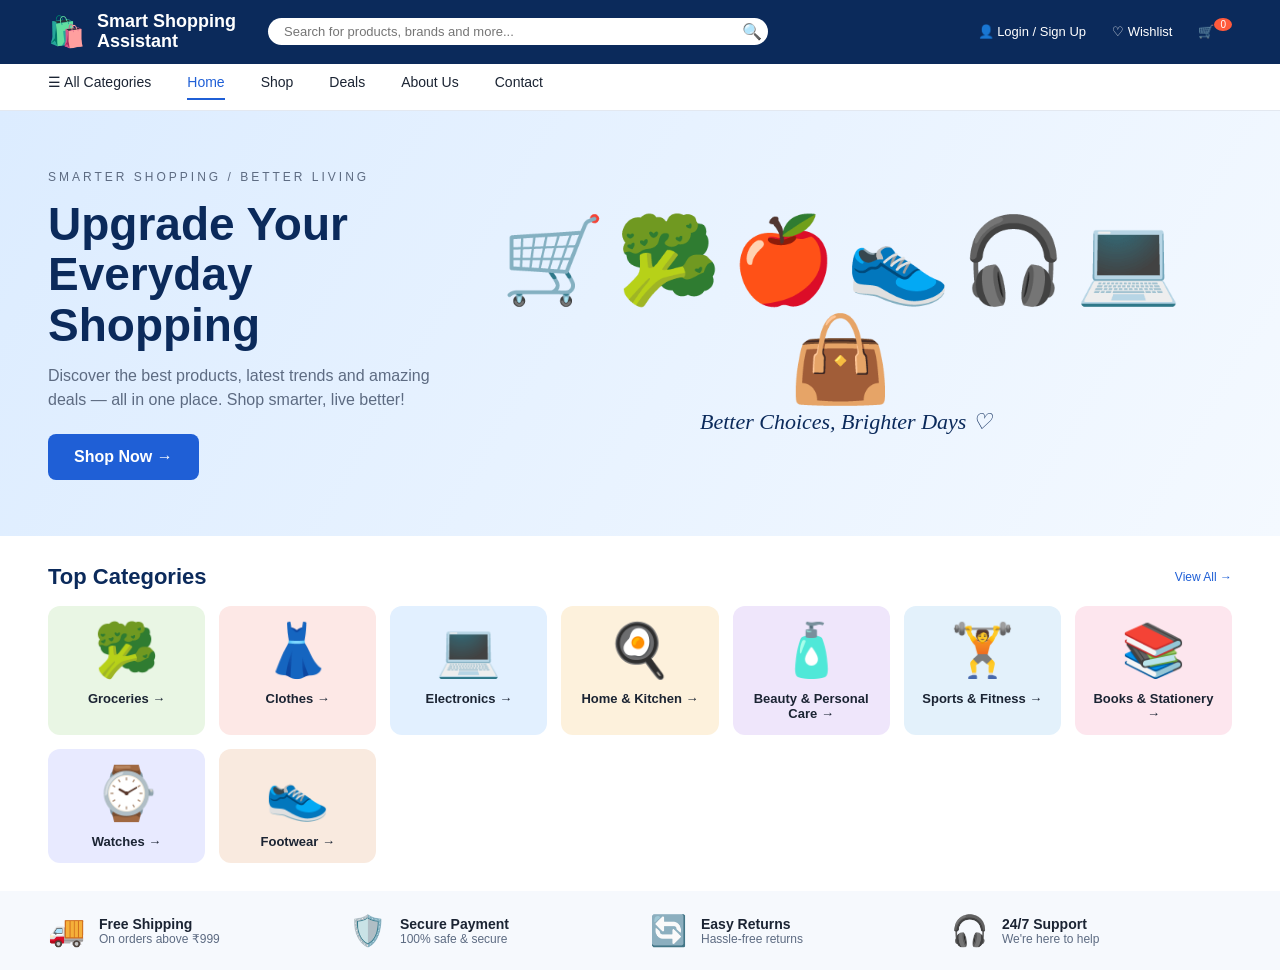
<file: index.html>
<!DOCTYPE html>
<html lang="en">

<head>
    <meta charset="UTF-8">
    <meta name="viewport" content="width=device-width,initial-scale=1">
    <title>Smart Shopping Assistant</title>
    <link rel="stylesheet" href="style.css">
</head>

<body>
    <header class="header">
        <div class="logo"><span class="ic">🛍️</span>
            <div>Smart Shopping<br>Assistant</div>
        </div>
        <div class="search"><input placeholder="Search for products, brands and more..."><button>🔍</button></div>
        <div class="hdr-actions"><a href="#">👤 Login / Sign Up</a><a href="#">♡ Wishlist</a><a
                href="dashboard.html">🛒<span class="badge" id="cartCount">0</span></a></div>
    </header>
    <nav class="nav">
        <a>☰ All Categories</a>
        <a class="active" href="index.html">Home</a><a href="dashboard.html">Shop</a><a href="#">Deals</a><a
            href="#">About Us</a><a href="#">Contact</a>
    </nav>

    <section class="hero">
        <div>
            <small>SMARTER SHOPPING / BETTER LIVING</small>
            <h1>Upgrade Your<br>Everyday Shopping</h1>
            <p>Discover the best products, latest trends and amazing deals — all in one place. Shop smarter, live
                better!</p>
            <a class="btn" href="dashboard.html">Shop Now →</a>
        </div>
        <div class="hero-art">🛒🥦🍎👟🎧💻👜<em>Better Choices, Brighter Days ♡</em></div>
    </section>

    <section class="section">
        <div class="sec-head">
            <h2>Top Categories</h2><a href="dashboard.html">View All →</a>
        </div>
        <div class="cats" id="cats"></div>
    </section>

    <section class="features">
        <div class="feat"><span class="em">🚚</span>
            <div><b>Free Shipping</b>On orders above ₹999</div>
        </div>
        <div class="feat"><span class="em">🛡️</span>
            <div><b>Secure Payment</b>100% safe &amp; secure</div>
        </div>
        <div class="feat"><span class="em">🔄</span>
            <div><b>Easy Returns</b>Hassle-free returns</div>
        </div>
        <div class="feat"><span class="em">🎧</span>
            <div><b>24/7 Support</b>We're here to help</div>
        </div>
    </section>

    <script src="data.js"></script>
    <script>
        document.getElementById('cats').innerHTML = CATEGORIES.map(c =>
            `<a class="cat" href="dashboard.html?cat=${encodeURIComponent(c.name)}" style="background:${c.bg}"><span class="em">${c.icon}</span>${c.name} →</a>`).join('');
        document.getElementById('cartCount').textContent = JSON.parse(localStorage.getItem('cart') || '[]').length;
    </script>
</body>

</html>
</file>
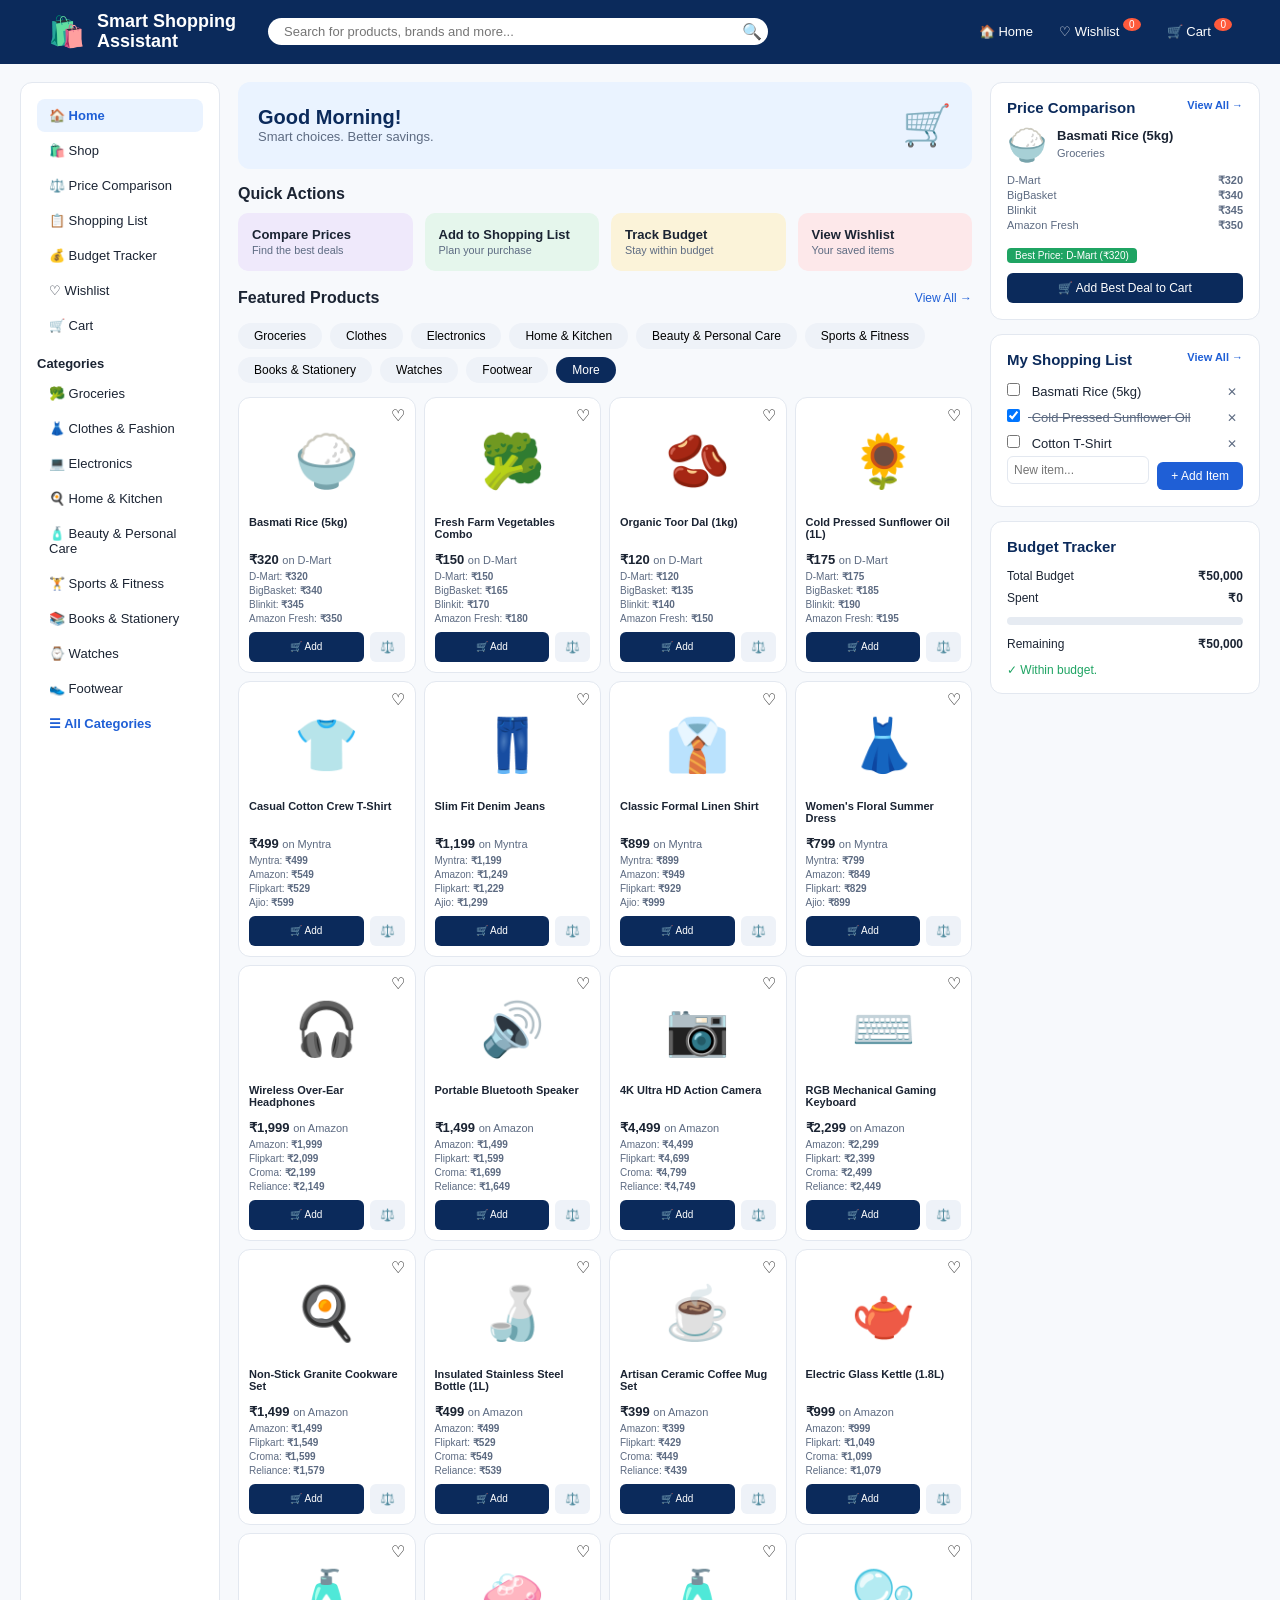
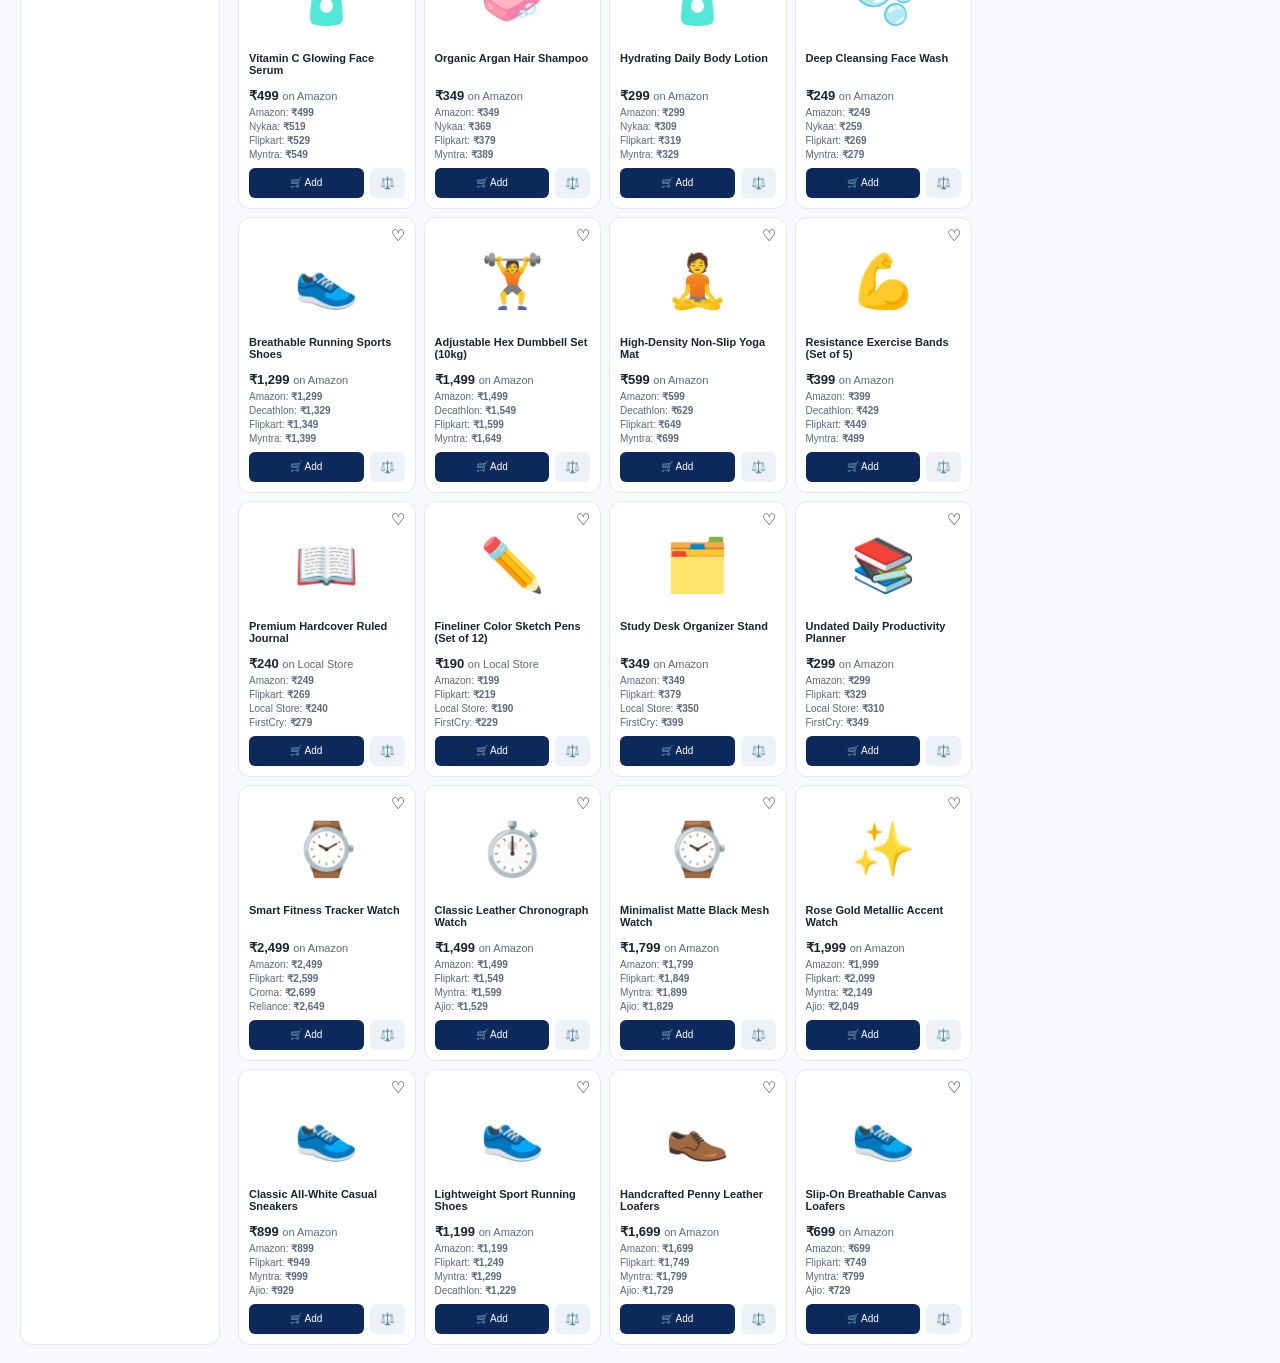
<file: dashboard.html>
<!DOCTYPE html>
<html lang="en">

<head>
    <meta charset="UTF-8">
    <meta name="viewport" content="width=device-width, initial-scale=1">
    <title>Dashboard | Smart Shopping Assistant</title>
    <link rel="stylesheet" href="style.css">
    <style>
        .nav-link,
        .category-link,
        .view-link {
            cursor: pointer;
            text-decoration: none
        }

        .nav-link:hover,
        .category-link:hover,
        .view-link:hover {
            color: #2563eb
        }

        #viewModal {
            display: none;
            position: fixed;
            inset: 0;
            background: #0008;
            z-index: 9999;
            padding: 20px;
            overflow: auto
        }

        #viewModal.open {
            display: block
        }

        .modal-box {
            background: white;
            color: #222;
            max-width: 750px;
            margin: 30px auto;
            padding: 22px;
            border-radius: 14px
        }

        .modal-head {
            display: flex;
            justify-content: space-between;
            align-items: center;
            gap: 12px
        }

        .modal-close {
            font-size: 24px;
            border: 0;
            background: none;
            cursor: pointer
        }

        .modal-item {
            display: flex;
            justify-content: space-between;
            align-items: center;
            gap: 12px;
            padding: 12px 0;
            border-bottom: 1px solid #eee
        }

        .modal-item button {
            cursor: pointer;
            padding: 6px 10px
        }

        .category-link {
            display: block
        }

        #budgetWarning {
            font-size: 12px;
            margin-top: 8px
        }
    </style>
</head>

<body>
    <header class="header">
        <div class="logo"><span class="ic">🛍️</span>
            <div>Smart Shopping<br>Assistant</div>
        </div>
        <div class="search">
            <input id="q" placeholder="Search for products, brands and more...">
            <button type="button" onclick="document.getElementById('q').focus()">🔍</button>
        </div>
        <div class="hdr-actions">
            <a href="index.html">🏠 Home</a>
            <a href="#" onclick="showView('wishlist');return false">♡ Wishlist <span class="badge"
                    id="wishCount">0</span></a>
            <a href="#" onclick="showView('cart');return false">🛒 Cart <span class="badge" id="cartCount">0</span></a>
        </div>
    </header>

    <div class="layout">
        <aside class="card side">
            <a class="active" href="index.html">🏠 Home</a>
            <a href="#products" onclick="setTab('More')">🛍️ Shop</a>
            <a href="#panelCmp">⚖️ Price Comparison</a>
            <a href="#panelList">📋 Shopping List</a>
            <a href="#panelBudget">💰 Budget Tracker</a>
            <a href="#" onclick="showView('wishlist');return false">♡ Wishlist</a>
            <a href="#" onclick="showView('cart');return false">🛒 Cart</a>

            <h4>Categories</h4>
            <a class="category-link" href="#products" onclick="setTab('Groceries')">🥦 Groceries</a>
            <a class="category-link" href="#products" onclick="setTab('Clothes')">👗 Clothes &amp; Fashion</a>
            <a class="category-link" href="#products" onclick="setTab('Electronics')">💻 Electronics</a>
            <a class="category-link" href="#products" onclick="setTab('Home & Kitchen')">🍳 Home &amp; Kitchen</a>
            <a class="category-link" href="#products" onclick="setTab('Beauty & Personal Care')">🧴 Beauty &amp;
                Personal Care</a>
            <a class="category-link" href="#products" onclick="setTab('Sports & Fitness')">🏋️ Sports &amp; Fitness</a>
            <a class="category-link" href="#products" onclick="setTab('Books & Stationery')">📚 Books &amp;
                Stationery</a>
            <a class="category-link" href="#products" onclick="setTab('Watches')">⌚ Watches</a>
            <a class="category-link" href="#products" onclick="setTab('Footwear')">👟 Footwear</a>
            <a class="category-link" href="#products" onclick="setTab('More')">☰ All Categories</a>
        </aside>

        <main>
            <div class="greet">
                <div>
                    <h3 id="greeting">Good Morning!</h3>
                    <p>Smart choices. Better savings.</p>
                </div>
                <span style="font-size:40px">🛒</span>
            </div>

            <h4>Quick Actions</h4>
            <div class="quick">
                <div class="qa" style="background:#efe9fb"
                    onclick="document.getElementById('panelCmp').scrollIntoView({behavior:'smooth'})">
                    <b>Compare Prices</b><small>Find the best deals</small>
                </div>
                <div class="qa" style="background:#e5f6ec" onclick="document.getElementById('newItem').focus()">
                    <b>Add to Shopping List</b><small>Plan your purchase</small>
                </div>
                <div class="qa" style="background:#fbf3d9"
                    onclick="document.getElementById('panelBudget').scrollIntoView({behavior:'smooth'})">
                    <b>Track Budget</b><small>Stay within budget</small>
                </div>
                <div class="qa" style="background:#fde8ea" onclick="showView('wishlist')">
                    <b>View Wishlist</b><small>Your saved items</small>
                </div>
            </div>

            <div class="sec-head">
                <h4>Featured Products</h4>
                <a href="#products" onclick="setTab('More')">View All →</a>
            </div>
            <div class="tabs" id="tabs"></div>
            <div class="products" id="products"></div>
        </main>

        <aside>
            <div class="card panel" id="panelCmp">
                <h4>Price Comparison
                    <a class="view-link" onclick="showView('comparison')" style="font-size:11px;color:var(--blue)">View
                        All →</a>
                </h4>
                <div id="cmp"></div>
            </div>

            <div class="card panel" id="panelList">
                <h4>My Shopping List
                    <a class="view-link" onclick="showView('list')" style="font-size:11px;color:var(--blue)">View All
                        →</a>
                </h4>
                <ul class="list" id="list"></ul>
                <input id="newItem" placeholder="New item..."
                    style="width:60%;padding:6px;border:1px solid var(--border);border-radius:6px;font-size:12px">
                <button class="small-btn" onclick="addItem()">+ Add Item</button>
                <div style="clear:both"></div>
            </div>

            <div class="card panel" id="panelBudget">
                <h4>Budget Tracker</h4>
                <div class="row"><span>Total Budget</span><b id="total">₹5,000</b></div>
                <div class="row"><span>Spent</span><b id="spent">₹0</b></div>
                <div class="bar"><i id="barFill"></i></div>
                <div class="row"><span>Remaining</span><b id="remain">₹5,000</b></div>
                <p id="budgetWarning"></p>
            </div>
        </aside>
    </div>

    <div id="viewModal" onclick="if(event.target===this)closeView()">
        <div class="modal-box">
            <div class="modal-head">
                <h2 id="viewTitle">Shopping</h2>
                <button class="modal-close" onclick="closeView()" aria-label="Close">✕</button>
            </div>
            <div id="viewContent"></div>
        </div>
    </div>

    <script src="data.js"></script>
    <script src="app.js"></script>
</body>

</html>
</file>
<file: style.css>
:root {
    --navy: #0b2a5b;
    --blue: #1f5fd6;
    --light: #eaf3ff;
    --text: #1b2433;
    --muted: #5d6b82;
    --border: #e3e8f0;
    --green: #1fa463
}

* {
    box-sizing: border-box;
    margin: 0;
    padding: 0
}

body {
    font-family: 'Segoe UI', Arial, sans-serif;
    color: var(--text);
    background: #fff
}

a {
    text-decoration: none;
    color: inherit
}

button {
    font-family: inherit;
    cursor: pointer;
    border: none
}

/* Header */
.header {
    background: var(--navy);
    color: #fff;
    display: flex;
    align-items: center;
    gap: 32px;
    padding: 12px 48px
}

.logo {
    display: flex;
    align-items: center;
    gap: 12px;
    font-weight: 600;
    font-size: 18px;
    line-height: 1.1
}

.logo span.ic {
    font-size: 30px
}

.search {
    flex: 1;
    max-width: 500px;
    display: flex;
    background: #fff;
    border-radius: 24px;
    padding: 4px 6px 4px 16px
}

.search input {
    flex: 1;
    border: none;
    outline: none;
    font-size: 13px
}

.search button {
    background: none;
    font-size: 16px
}

.hdr-actions {
    display: flex;
    gap: 26px;
    font-size: 13px;
    margin-left: auto;
    align-items: center
}

.badge {
    background: #ff5a3c;
    border-radius: 50%;
    font-size: 10px;
    padding: 1px 6px;
    position: relative;
    top: -8px
}

.nav {
    display: flex;
    gap: 36px;
    padding: 10px 48px;
    border-bottom: 1px solid var(--border);
    font-size: 14px;
    font-weight: 500
}

.nav a.active {
    color: var(--blue);
    border-bottom: 2px solid var(--blue);
    padding-bottom: 8px
}

/* Hero */
.hero {
    background: linear-gradient(120deg, #dcecff, #f4f9ff);
    display: flex;
    align-items: center;
    justify-content: space-between;
    padding: 56px 48px;
    min-height: 300px
}

.hero small {
    letter-spacing: 3px;
    color: var(--muted);
    font-size: 12px
}

.hero h1 {
    font-size: 46px;
    line-height: 1.1;
    margin: 14px 0;
    color: var(--navy)
}

.hero p {
    color: var(--muted);
    max-width: 420px;
    line-height: 1.5
}

.btn {
    background: var(--blue);
    color: #fff;
    padding: 14px 26px;
    border-radius: 8px;
    font-weight: 600;
    display: inline-block;
    margin-top: 22px
}

.hero-art {
    font-size: 84px;
    letter-spacing: 10px;
    text-align: center
}

.hero-art em {
    display: block;
    font-size: 22px;
    font-family: cursive;
    color: var(--navy);
    letter-spacing: 0
}

/* Sections */
.section {
    padding: 28px 48px
}

.sec-head {
    display: flex;
    justify-content: space-between;
    align-items: center;
    margin-bottom: 16px
}

.sec-head h2 {
    font-size: 22px;
    color: var(--navy)
}

.sec-head a {
    color: var(--blue);
    font-size: 12px
}

.cats {
    display: grid;
    grid-template-columns: repeat(7, 1fr);
    gap: 14px
}

.cat {
    border-radius: 12px;
    padding: 14px;
    text-align: center;
    font-size: 13px;
    font-weight: 600
}

.cat .em {
    font-size: 52px;
    display: block;
    margin-bottom: 10px
}

.features {
    display: grid;
    grid-template-columns: repeat(4, 1fr);
    background: #f6f9fd;
    padding: 22px 48px;
    gap: 20px
}

.feat {
    display: flex;
    gap: 14px;
    align-items: center;
    font-size: 12px;
    color: var(--muted)
}

.feat b {
    display: block;
    color: var(--text);
    font-size: 14px
}

.feat .em {
    font-size: 30px
}

/* Dashboard */
.layout {
    display: grid;
    grid-template-columns: 200px 1fr 270px;
    gap: 18px;
    padding: 18px 20px;
    background: #f7f9fc
}

.card {
    background: #fff;
    border: 1px solid var(--border);
    border-radius: 12px;
    padding: 16px
}

.side a {
    display: block;
    padding: 9px 12px;
    font-size: 13px;
    border-radius: 8px;
    margin-bottom: 2px
}

.side a.active {
    background: var(--light);
    color: var(--blue);
    font-weight: 600
}

.side h4 {
    font-size: 13px;
    margin: 14px 0 6px
}

.greet {
    background: var(--light);
    border-radius: 12px;
    padding: 20px;
    display: flex;
    justify-content: space-between;
    align-items: center;
    margin-bottom: 16px
}

.greet h3 {
    font-size: 20px;
    color: var(--navy)
}

.greet p {
    font-size: 13px;
    color: var(--muted)
}

.quick {
    display: grid;
    grid-template-columns: repeat(4, 1fr);
    gap: 12px;
    margin: 10px 0 18px
}

.qa {
    border-radius: 10px;
    padding: 14px;
    font-size: 13px;
    cursor: pointer
}

.qa b {
    display: block
}

.qa small {
    color: var(--muted)
}

.tabs {
    display: flex;
    gap: 8px;
    margin: 8px 0 14px
}

.tab {
    padding: 6px 16px;
    border-radius: 16px;
    background: #eef2f8;
    font-size: 12px
}

.tab.active {
    background: var(--navy);
    color: #fff
}

.products {
    display: grid;
    grid-template-columns: repeat(4, minmax(0, 1fr));
    gap: 8px;
    width: 100%;
    min-width: 0;
}

.prod {
    min-width: 0;
    padding: 8px;
    font-size: 11px;
}

.prod .img {
    font-size: 36px;
    margin: 4px 0;
}

.prod .img img {
    width: 100%;
    height: 95px;
    object-fit: contain;
}

.prod .name {
    font-size: 11px;
    min-height: 32px;
    overflow-wrap: anywhere;
}

.prod .price {
    font-size: 14px;
    margin: 4px 0;
}

.prod .cmp {
    grid-template-columns: 1fr;
    font-size: 10px;
    gap: 3px;
}

.prod .add {
    padding: 7px 3px;
    font-size: 10px;
}

@media (max-width: 900px) {
    .products {
        grid-template-columns: repeat(2, minmax(0, 1fr));
    }
}

.prod {
    background: #fff;
    border: 1px solid var(--border);
    border-radius: 12px;
    padding: 12px;
    position: relative;
    font-size: 12px
}

.prod .img {
    font-size: 56px;
    text-align: center;
    margin: 6px 0
}

.prod .heart {
    position: absolute;
    top: 8px;
    right: 10px;
    background: none;
    font-size: 16px
}

.prod .name {
    font-weight: 600;
    min-height: 32px
}

.prod .price {
    font-size: 16px;
    font-weight: 700;
    margin: 4px 0
}

.cmp {
    display: grid;
    grid-template-columns: 1fr 1fr;
    color: var(--muted);
    font-size: 11px;
    gap: 2px 8px;
    margin-bottom: 8px
}

.add {
    width: 100%;
    background: var(--navy);
    color: #fff;
    padding: 8px;
    border-radius: 6px;
    font-size: 12px
}

.panel h4 {
    font-size: 15px;
    color: var(--navy);
    margin-bottom: 10px;
    display: flex;
    justify-content: space-between
}

.panel {
    margin-bottom: 14px
}

.row {
    display: flex;
    justify-content: space-between;
    font-size: 12px;
    padding: 4px 0
}

.low {
    background: var(--green);
    color: #fff;
    font-size: 10px;
    padding: 2px 8px;
    border-radius: 4px;
    display: inline-block;
    margin-top: 6px
}

.list li {
    list-style: none;
    font-size: 13px;
    padding: 5px 0
}

.list input {
    margin-right: 8px
}

.list li.done {
    text-decoration: line-through;
    color: var(--muted)
}

.small-btn {
    background: var(--blue);
    color: #fff;
    padding: 7px 14px;
    border-radius: 6px;
    font-size: 12px;
    float: right;
    margin-top: 6px
}

.bar {
    height: 8px;
    background: #e6ebf2;
    border-radius: 4px;
    margin: 8px 0;
    overflow: hidden
}

.bar i {
    display: block;
    height: 100%;
    background: var(--green);
    width: 47%
}

@media(max-width:900px) {
    .layout {
        grid-template-columns: 1fr
    }

    .cats {
        grid-template-columns: repeat(3, 1fr)
    }

    .products,
    .quick {
        grid-template-columns: repeat(2, 1fr)
    }

    .features {
        grid-template-columns: repeat(2, 1fr)
    }

    .hero {
        flex-direction: column
    }
}

/* Smart Shopping Assistant - Product Display Fix */

#products {
    display: grid;
    grid-template-columns: repeat(2, minmax(0, 1fr));
    gap: 12px;
    width: 100%;
    min-width: 0;
}

#products .prod {
    display: block;
    min-width: 0;
    overflow: hidden;
    background: #fff;
    border: 1px solid #e3e8f0;
    border-radius: 12px;
    padding: 10px;
}

#products .prod img {
    display: block;
    width: 100%;
    height: 120px;
    object-fit: contain;
    border-radius: 8px;
}

#products .prod .img {
    min-height: 100px;
    display: flex;
    align-items: center;
    justify-content: center;
    overflow: hidden;
}

#products .prod .name {
    overflow-wrap: anywhere;
}

#tabs {
    display: flex;
    flex-wrap: wrap;
    gap: 8px;
}

@media (max-width: 480px) {
    #products {
        grid-template-columns: repeat(2, minmax(0, 1fr));
    }
}

/* FINAL PRODUCT CARD SIZE FIX */

.layout>main {
    min-width: 0;
}

.layout>main .products {
    display: grid !important;
    grid-template-columns: repeat(4, minmax(0, 1fr)) !important;
    gap: 8px !important;
    width: 100%;
}

.layout>main .prod {
    min-width: 0;
    padding: 7px;
    font-size: 11px;
}

.layout>main .prod .img img {
    width: 100%;
    height: 85px;
    object-fit: contain;
}

.layout>main .prod .img {
    font-size: 34px;
    margin: 4px 0;
}

.layout>main .prod .name {
    font-size: 11px;
    min-height: 32px;
    overflow-wrap: anywhere;
}

.layout>main .prod .price {
    font-size: 13px;
}

.layout>main .prod .cmp {
    grid-template-columns: 1fr;
    font-size: 10px;
}

.layout>main .prod .add {
    padding: 6px 2px;
    font-size: 10px;
}

@media (max-width: 900px) {
    .layout>main .products {
        grid-template-columns: repeat(2, minmax(0, 1fr)) !important;
    }
}
</file>
